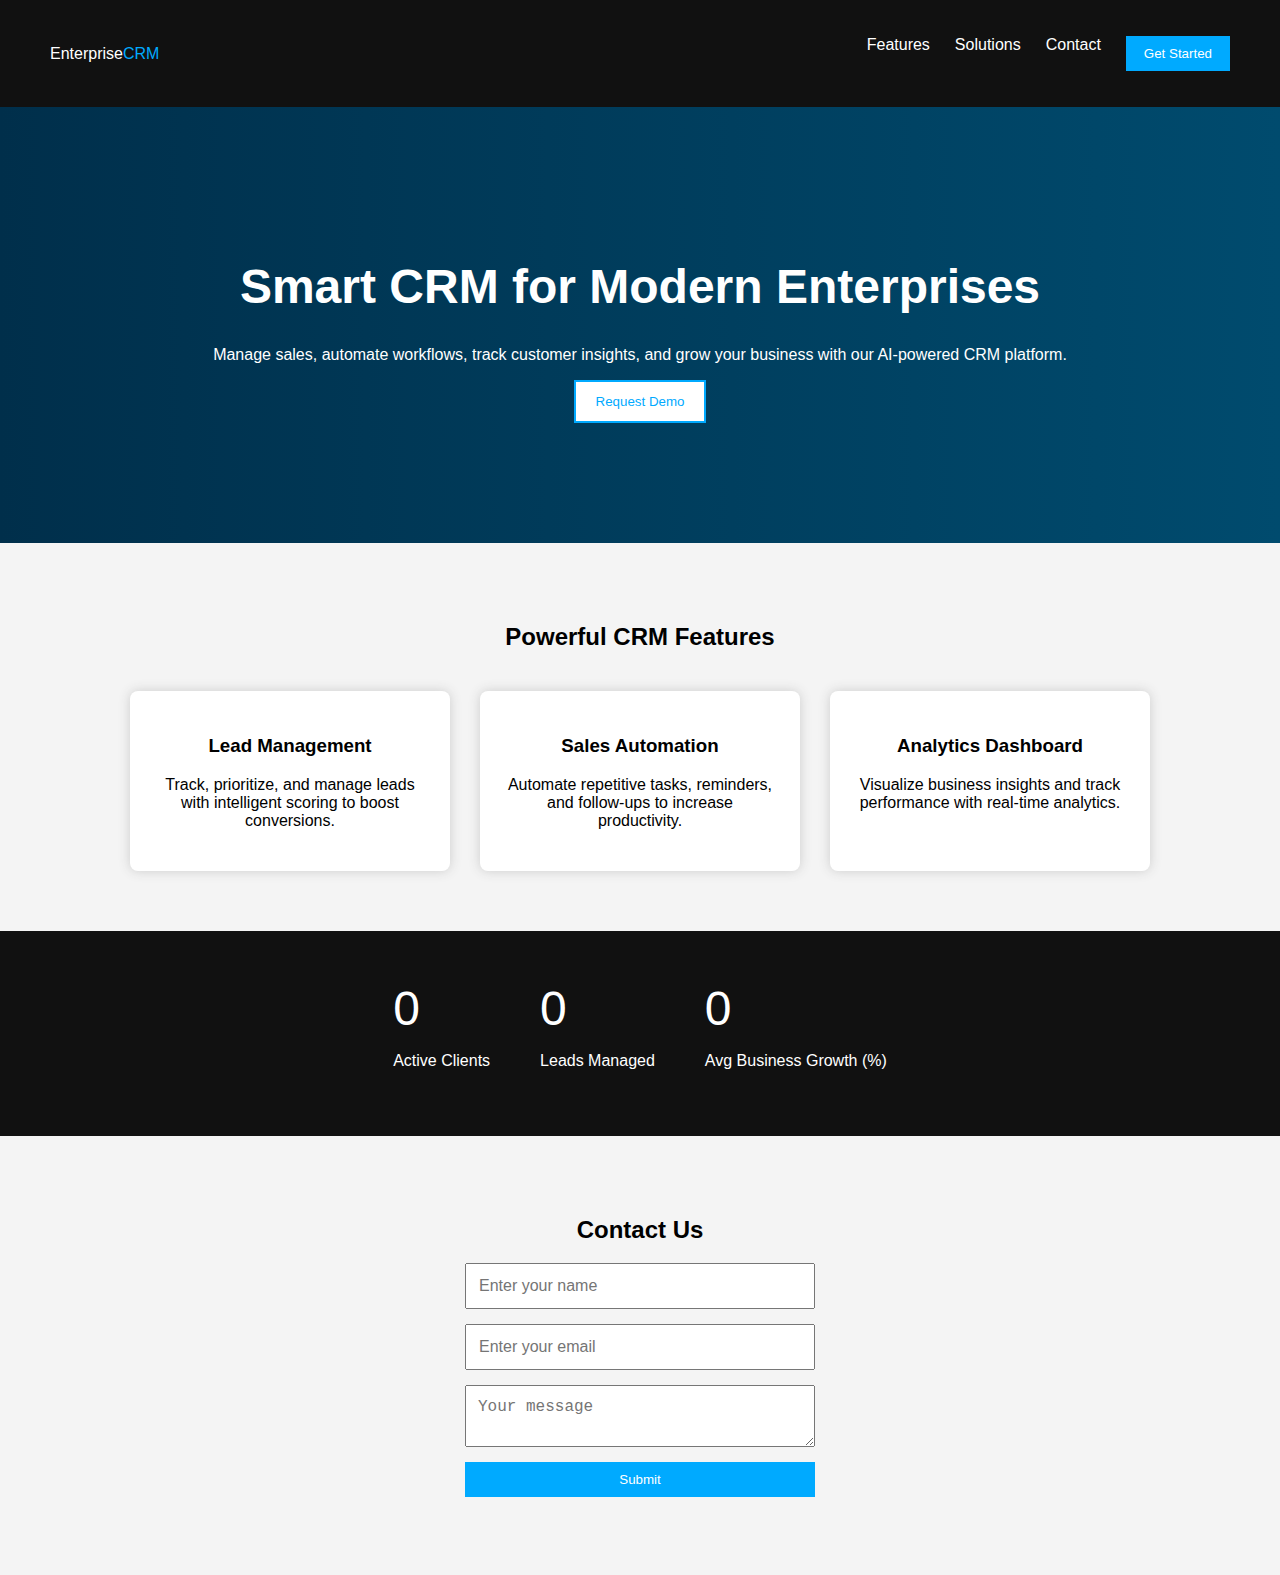
<file: index.html>
<!DOCTYPE html>
<html lang="en">
<head>
    <meta charset="UTF-8">
    <meta name="viewport" content="width=device-width, initial-scale=1.0">
    <title>Enterprise CRM | Landing Page</title>
    <link rel="stylesheet" href="style.css">
</head>
<body>

    <!-- Navigation -->
    <nav class="navbar">
        <div class="logo">Enterprise<span>CRM</span></div>
        <ul class="menu">
            <li><a href="#features">Features</a></li>
            <li><a href="#solutions">Solutions</a></li>
            <li><a href="#contact">Contact</a></li>
            <li><button class="btn-primary">Get Started</button></li>
        </ul>
    </nav>

    <!-- Hero Section -->
    <section class="hero">
        <h1>Smart CRM for Modern Enterprises</h1>
        <p>Manage sales, automate workflows, track customer insights, and grow your business with our AI-powered CRM platform.</p>
        <button class="btn-secondary">Request Demo</button>
    </section>

    <!-- Features Section -->
    <section id="features" class="features">
        <h2>Powerful CRM Features</h2>

        <div class="feature-grid">

            <div class="feature-box">
                <h3>Lead Management</h3>
                <p>Track, prioritize, and manage leads with intelligent scoring to boost conversions.</p>
            </div>

            <div class="feature-box">
                <h3>Sales Automation</h3>
                <p>Automate repetitive tasks, reminders, and follow-ups to increase productivity.</p>
            </div>

            <div class="feature-box">
                <h3>Analytics Dashboard</h3>
                <p>Visualize business insights and track performance with real-time analytics.</p>
            </div>

        </div>
    </section>

    <!-- Counter Section -->
    <section class="counters">
        <div class="counter-box">
            <span id="clients" class="counter">0</span>
            <p>Active Clients</p>
        </div>

        <div class="counter-box">
            <span id="leads" class="counter">0</span>
            <p>Leads Managed</p>
        </div>

        <div class="counter-box">
            <span id="growth" class="counter">0</span>
            <p>Avg Business Growth (%)</p>
        </div>
    </section>

    <!-- Contact Form -->
    <section id="contact" class="contact">
        <h2>Contact Us</h2>

        <form id="contactForm">
            <input type="text" id="name" placeholder="Enter your name">
            <input type="email" id="email" placeholder="Enter your email">
            <textarea id="message" placeholder="Your message"></textarea>
            <button type="submit" class="btn-primary">Submit</button>
        </form>

        <p id="formStatus"></p>
    </section>

    <script src="script.js"></script>
</body>
</html>
</file>
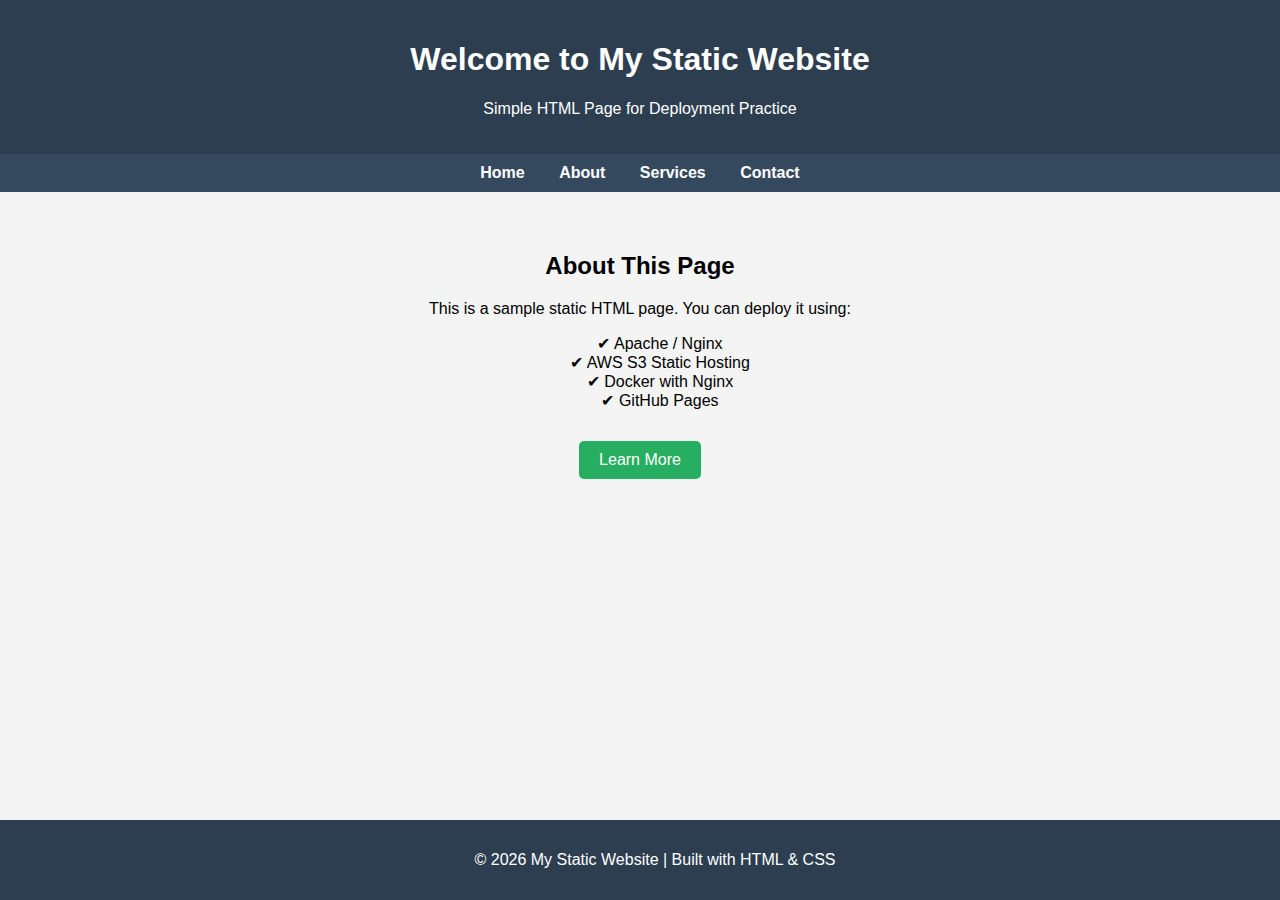
<file: static.html>
<!DOCTYPE html>
<html lang="en">
<head>
    <meta charset="UTF-8">
    <title>My Static Website</title>
    <meta name="viewport" content="width=device-width, initial-scale=1.0">
    <style>
        body {
            font-family: Arial, sans-serif;
            margin: 0;
            padding: 0;
            background-color: #f4f4f4;
        }
        header {
            background-color: #2c3e50;
            color: white;
            padding: 20px;
            text-align: center;
        }
        nav {
            background-color: #34495e;
            padding: 10px;
            text-align: center;
        }
        nav a {
            color: white;
            text-decoration: none;
            margin: 0 15px;
            font-weight: bold;
        }
        section {
            padding: 40px;
            text-align: center;
        }
        footer {
            background-color: #2c3e50;
            color: white;
            text-align: center;
            padding: 15px;
            position: fixed;
            width: 100%;
            bottom: 0;
        }
        .btn {
            display: inline-block;
            padding: 10px 20px;
            background-color: #27ae60;
            color: white;
            text-decoration: none;
            border-radius: 5px;
            margin-top: 15px;
        }
    </style>
</head>
<body>

<header>
    <h1>Welcome to My Static Website</h1>
    <p>Simple HTML Page for Deployment Practice</p>
</header>

<nav>
    <a href="#">Home</a>
    <a href="#">About</a>
    <a href="#">Services</a>
    <a href="#">Contact</a>
</nav>

<section>
    <h2>About This Page</h2>
    <p>This is a sample static HTML page. You can deploy it using:</p>
    <ul style="list-style-type: none;">
        <li>✔ Apache / Nginx</li>
        <li>✔ AWS S3 Static Hosting</li>
        <li>✔ Docker with Nginx</li>
        <li>✔ GitHub Pages</li>
    </ul>
    <a href="#" class="btn">Learn More</a>
</section>

<footer>
    <p>© 2026 My Static Website | Built with HTML & CSS</p>
</footer>

</body>
</html>
</file>
<file: style.css>
body {
    margin: 0;
    font-family: Arial, Helvetica, sans-serif;
    background-color: #f4f4f4;
}

/* NAV */
.navbar {
    display: flex;
    justify-content: space-between;
    padding: 20px 50px;
    background: #111;
    color: #fff;
    align-items: center;
}
.logo span {
    color: #00aaff;
}
.menu {
    list-style: none;
    display: flex;
    gap: 25px;
}
.menu a {
    color: white;
    text-decoration: none;
}

/* Buttons */
.btn-primary {
    padding: 10px 18px;
    background: #00aaff;
    border: none;
    color: white;
    cursor: pointer;
}
.btn-secondary {
    padding: 12px 20px;
    background: #fff;
    border: 2px solid #00aaff;
    color: #00aaff;
    cursor: pointer;
}

/* Hero */
.hero {
    text-align: center;
    padding: 120px 20px;
    background: linear-gradient(to right, #002f4b, #004b6e);
    color: white;
}
.hero h1 {
    font-size: 48px;
}

/* Features */
.features {
    padding: 60px;
    text-align: center;
}
.feature-grid {
    display: flex;
    justify-content: center;
    gap: 30px;
    margin-top: 40px;
}
.feature-box {
    background: white;
    padding: 25px;
    width: 270px;
    box-shadow: 0px 0px 12px #ccc;
    border-radius: 8px;
}

/* Counters */
.counters {
    display: flex;
    justify-content: center;
    gap: 50px;
    padding: 50px;
    background: #111;
    color: white;
}
.counter {
    font-size: 48px;
}

/* Contact Form */
.contact {
    padding: 60px;
    text-align: center;
}
form {
    width: 350px;
    margin: auto;
    display: flex;
    flex-direction: column;
    gap: 15px;
}
input, textarea {
    padding: 12px;
    font-size: 16px;
}
</file>
